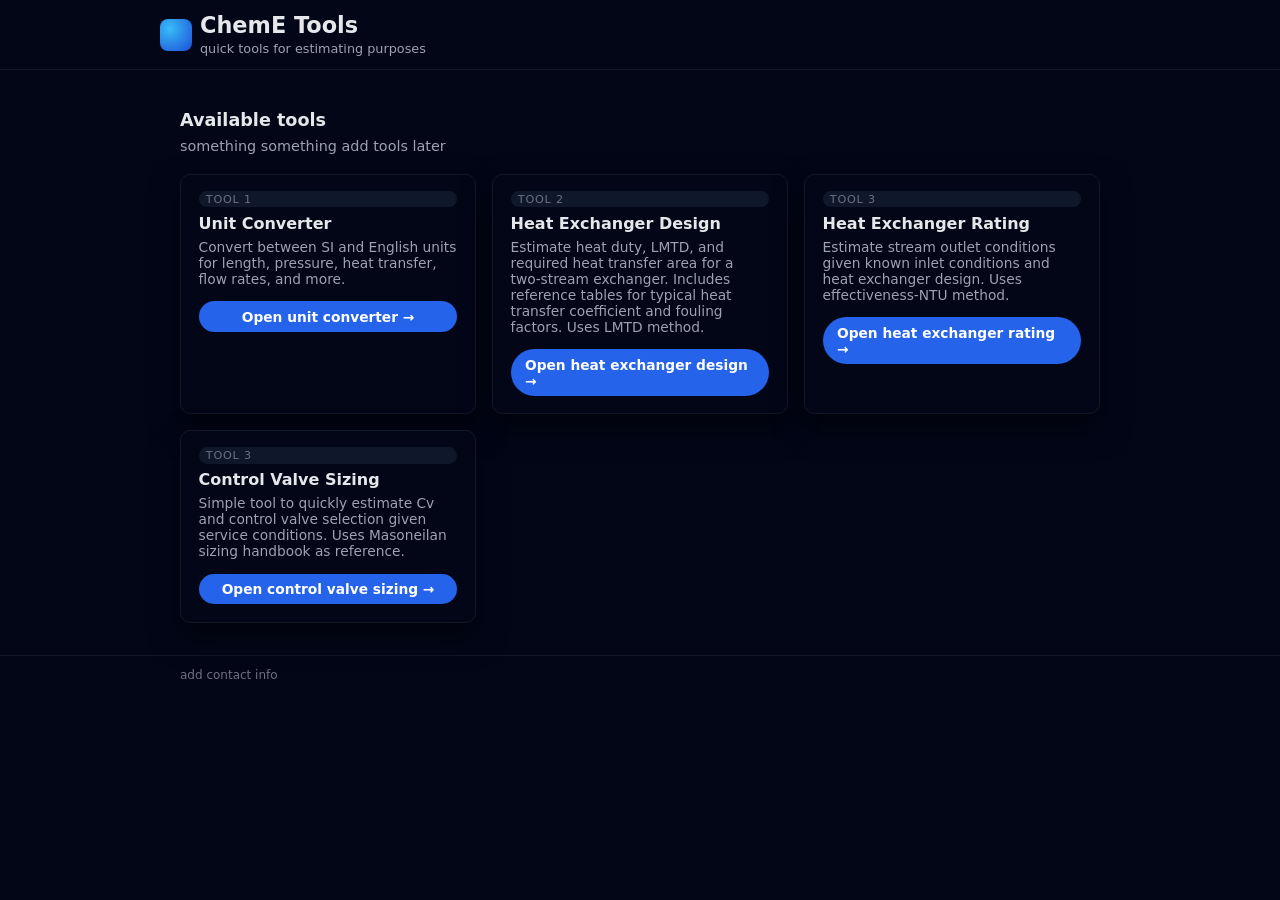
<file: index.html>
<!doctype html>
<html lang="en">
<head>
  <meta charset="utf-8" />
  <title>ChemEng Tools – Home</title>
  <meta name="viewport" content="width=device-width, initial-scale=1" />
  <style>
    * { box-sizing: border-box; }
    body {
      font-family: system-ui, -apple-system, BlinkMacSystemFont, "Segoe UI", sans-serif;
      background: #020617;
      color: #e5e7eb;
      margin: 0;
    }
    header {
      border-bottom: 1px solid #111827;
      background: #020617;
      position: sticky;
      top: 0;
      z-index: 10;
    }
    .container {
      max-width: 960px;
      margin: 0 auto;
      padding: 1rem 1.25rem 2rem;
    }
    .brand {
      display: flex;
      align-items: center;
      gap: 0.5rem;
      padding: 0.75rem 0;
    }
    .logo {
      width: 32px;
      height: 32px;
      border-radius: 8px;
      background: radial-gradient(circle at 30% 30%, #38bdf8, #1d4ed8);
    }
    h1 {
      font-size: 1.4rem;
      margin: 0;
    }
    main h2 {
      margin-top: 1.5rem;
      margin-bottom: 0.5rem;
      font-size: 1.1rem;
    }
    p.subtitle {
      margin: 0 0 1.25rem;
      color: #9ca3af;
      font-size: 0.9rem;
    }
    .grid {
      display: grid;
      grid-template-columns: repeat(auto-fit, minmax(240px, 1fr));
      gap: 1rem;
    }
    .card {
      background: #020617;
      border-radius: 10px;
      border: 1px solid #111827;
      padding: 1rem 1.1rem 1.1rem;
      display: flex;
      flex-direction: column;
      gap: 0.4rem;
      box-shadow: 0 14px 30px rgba(0,0,0,0.5);
    }
    .card h3 {
      margin: 0;
      font-size: 1rem;
    }
    .card p {
      margin: 0;
      color: #9ca3af;
      font-size: 0.86rem;
    }
    .badge {
      display: inline-block;
      font-size: 0.7rem;
      padding: 0.1rem 0.45rem;
      border-radius: 999px;
      background: #0f172a;
      color: #6b7280;
      text-transform: uppercase;
      letter-spacing: 0.07em;
    }
    .card a.button {
      margin-top: 0.5rem;
      display: inline-flex;
      justify-content: center;
      align-items: center;
      gap: 0.25rem;
      padding: 0.45rem 0.9rem;
      border-radius: 999px;
      background: #2563eb;
      color: white;
      text-decoration: none;
      font-size: 0.86rem;
      font-weight: 600;
    }
    .card a.button:hover {
      background: #1d4ed8;
    }
    footer {
      border-top: 1px solid #111827;
      color: #6b7280;
      font-size: 0.75rem;
    }
    footer .container {
      padding-top: 0.75rem;
      padding-bottom: 1rem;
    }
  </style>
</head>
<body>
  <header>
    <div class="container brand">
      <div class="logo"></div>
      <div>
        <h1>ChemE Tools</h1>
        <span style="font-size:0.8rem;color:#9ca3af;">
          quick tools for estimating purposes
        </span>
      </div>
    </div>
  </header>

  <main>
    <div class="container">
      <h2>Available tools</h2>
      <p class="subtitle">
        something something add tools later
      </p>

      <section class="grid">
        <!-- Tool 1: Unit converter -->
        <article class="card">
          <span class="badge">Tool 1</span>
          <h3>Unit Converter</h3>
          <p>
            Convert between SI and English units for length, pressure, heat transfer,
            flow rates, and more.
          </p>
          <a class="button" href="unit-converter.html">
            Open unit converter →
          </a>
        </article>

        <!-- Tool 2: Heat exchanger design -->
        <article class="card">
          <span class="badge">Tool 2</span>
          <h3>Heat Exchanger Design</h3>
          <p>
            Estimate heat duty, LMTD, and required heat transfer area for a two‑stream exchanger. Includes reference tables
            for typical heat transfer coefficient and fouling factors. Uses LMTD method.
          </p>
          <a class="button" href="heat-exchanger-design.html">
            Open heat exchanger design →
          </a>
        </article>

        <!-- Tool 3: Heat exchanger rating -->
        <article class="card">
          <span class="badge">Tool 3</span>
          <h3>Heat Exchanger Rating</h3>
          <p>
            Estimate stream outlet conditions given known inlet conditions and heat exchanger design. Uses effectiveness-NTU method.
          </p>
          <a class="button" href="heat-exchanger-rating.html">
            Open heat exchanger rating →
          </a>
        </article>

        <!-- Tool 4: Control valve sizing -->
        <article class="card">
          <span class="badge">Tool 3</span>
          <h3>Control Valve Sizing</h3>
          <p>
            Simple tool to quickly estimate Cv and control valve selection given service conditions. Uses Masoneilan sizing handbook as reference.
          </p>
          <a class="button" href="control-valve-sizing.html">
            Open control valve sizing →
          </a>
        </article>
        
        <!-- Placeholder for future tools -->
        
      </section>
    </div>
  </main>

  <footer>
    <div class="container">
      add contact info
    </div>
  </footer>
</body>
</html>
</file>
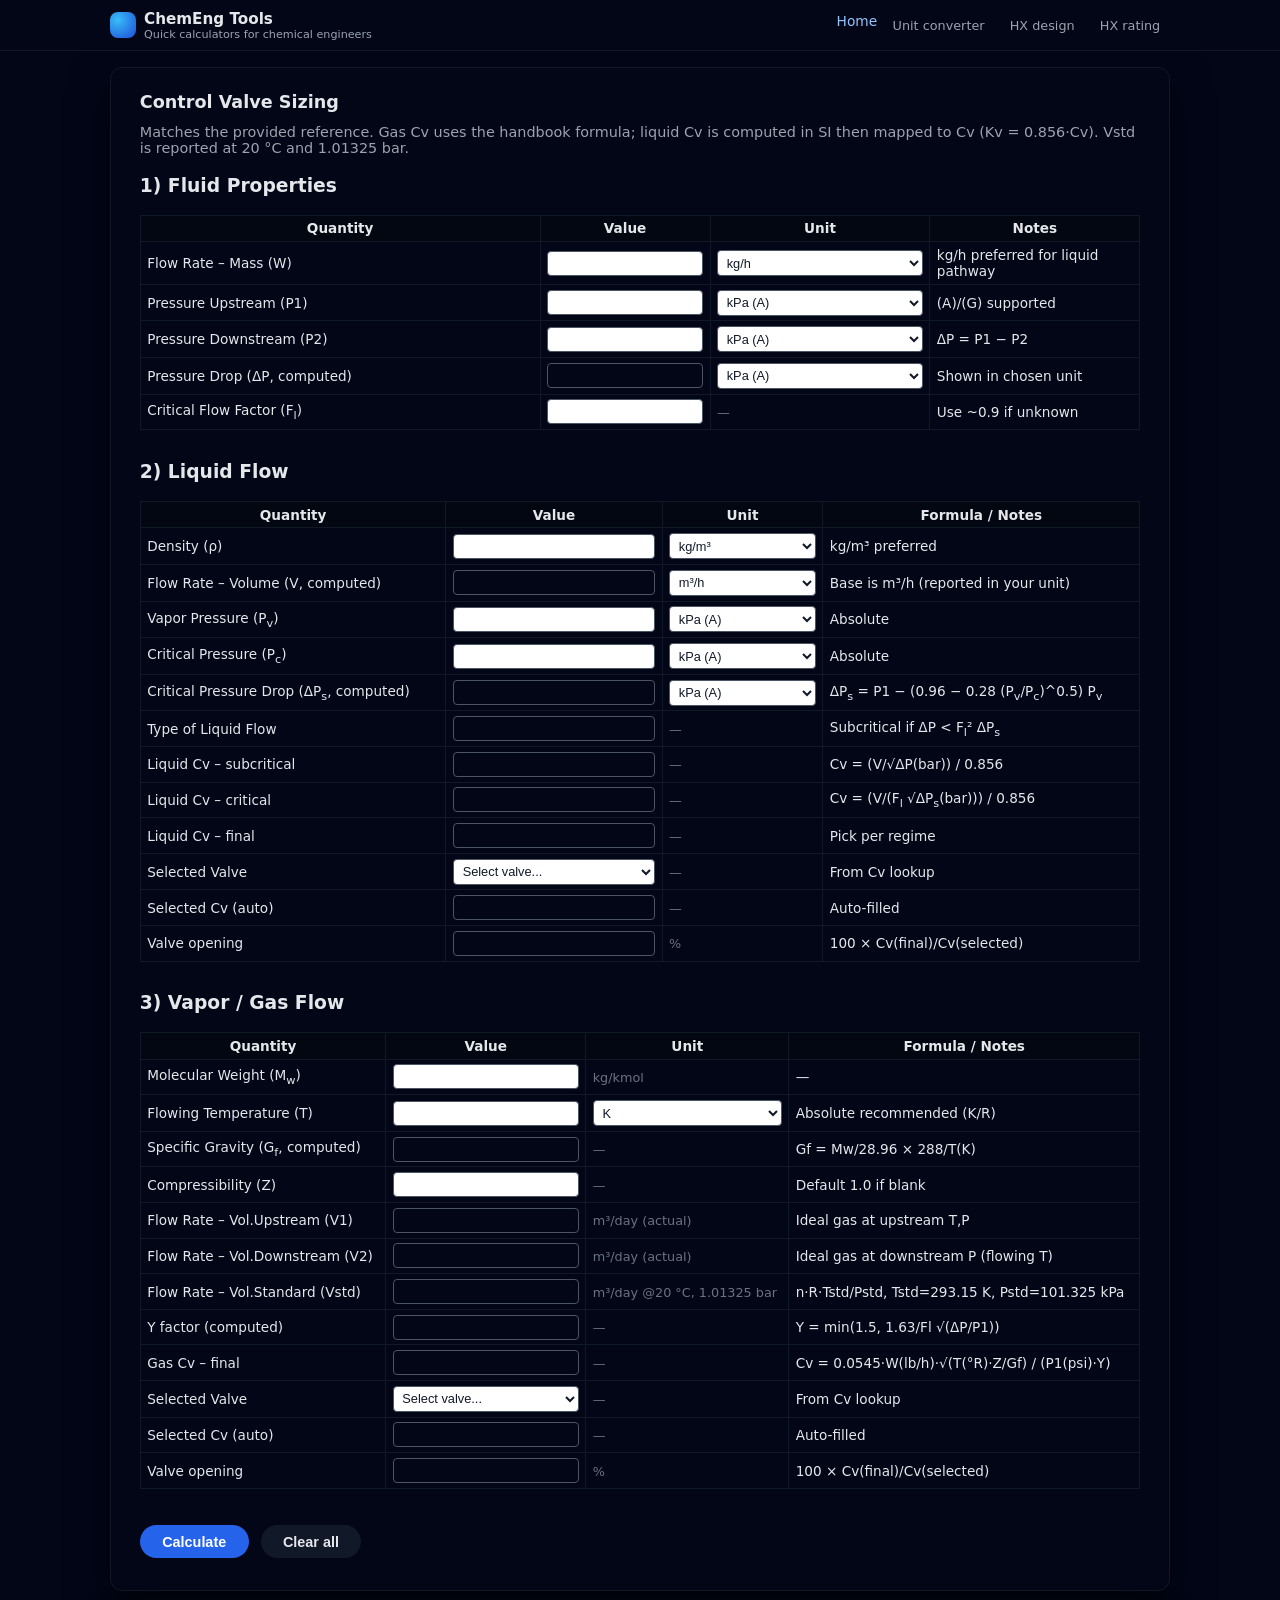
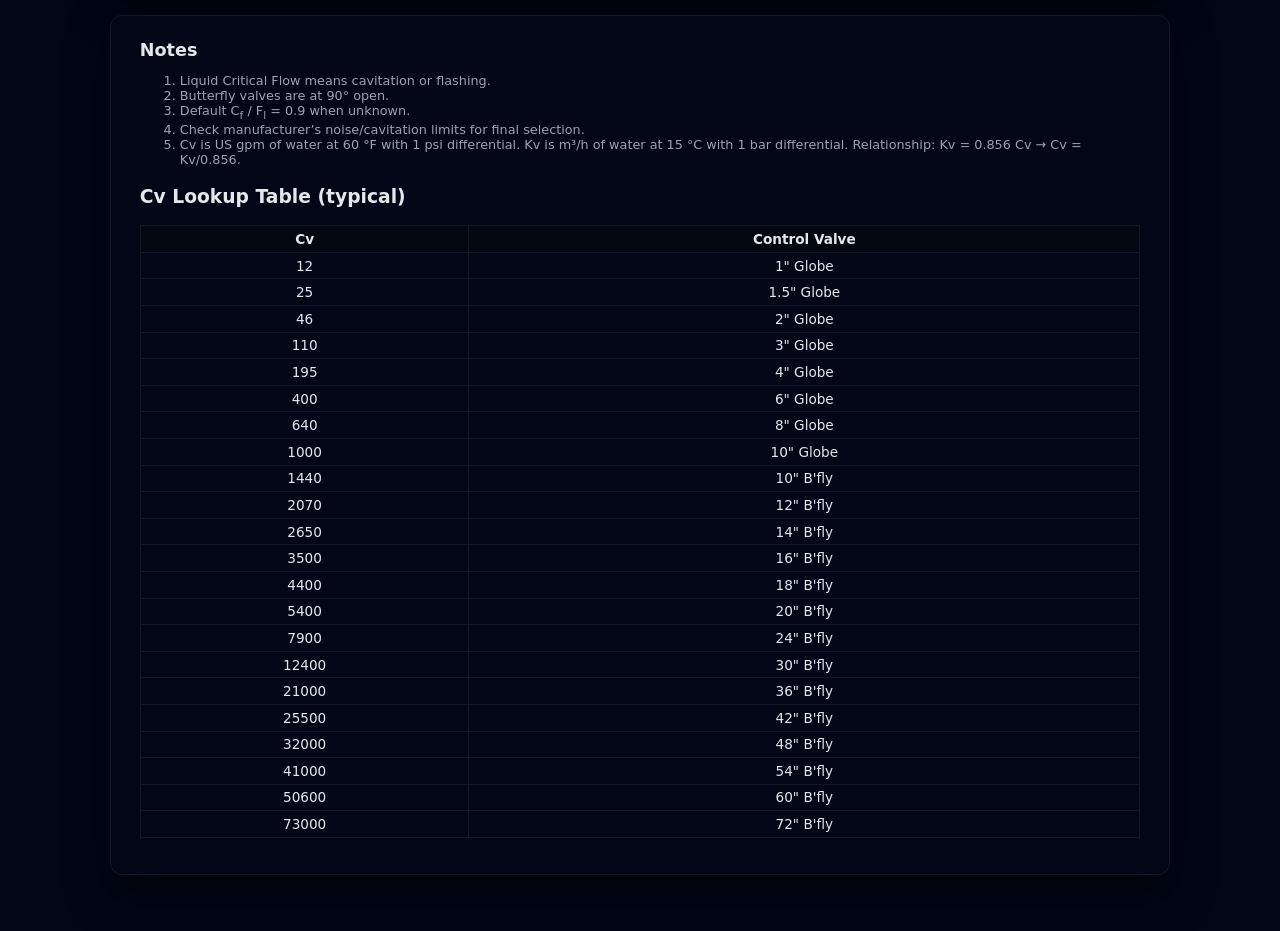
<file: control-valve-sizing.html>
<!doctype html>
<html lang="en">
<head>
  <meta charset="utf-8" />
  <title>ChemEng Tools – Control Valve Sizing</title>
  <meta name="viewport" content="width=device-width, initial-scale=1" />
  <link rel="stylesheet" href="website-style.css">
</head>
<body>
  <!-- Shared navigation -->
  <div id="tool-nav-container"></div>
  <script>
    (function () {
      const c = document.getElementById("tool-nav-container");
      if (!c) return;
      fetch("tool-nav.html").then(r => r.text()).then(h => c.innerHTML = h)
        .catch(err => console.error("Nav load failed:", err));
    })();
  </script>

  <main>
    <div class="container">
      <div class="app">
        <h2>Control Valve Sizing</h2>
        <p>
          Matches the provided reference. Gas Cv uses the handbook formula; liquid Cv is computed in SI then mapped to Cv (Kv = 0.856·Cv).
          Vstd is reported at 20&nbsp;°C and 1.01325&nbsp;bar.
        </p>

        <!-- 1) Fluid Properties -->
        <h3>1) Fluid Properties</h3>
        <div class="scroll-x">
          <table>
            <tr>
              <th style="width:40%;">Quantity</th>
              <th>Value</th>
              <th style="width:22%;">Unit</th>
              <th>Notes</th>
            </tr>
            <tr>
              <td>Flow Rate – Mass (W)</td>
              <td><input type="number" id="W" step="any"></td>
              <td><select id="u_W"></select></td>
              <td>kg/h preferred for liquid pathway</td>
            </tr>
            <tr>
              <td>Pressure Upstream (P1)</td>
              <td><input type="number" id="P1" step="any"></td>
              <td><select id="u_P1"></select></td>
              <td>(A)/(G) supported</td>
            </tr>
            <tr>
              <td>Pressure Downstream (P2)</td>
              <td><input type="number" id="P2" step="any"></td>
              <td><select id="u_P2"></select></td>
              <td>ΔP = P1 − P2</td>
            </tr>
            <tr>
              <td>Pressure Drop (ΔP, computed)</td>
              <td><input type="text" id="dP_display" class="result" readonly></td>
              <td><select id="u_dP_display"></select></td>
              <td>Shown in chosen unit</td>
            </tr>
            <tr>
              <td>Critical Flow Factor (F<sub>l</sub>)</td>
              <td><input type="number" id="Fl" step="any"></td>
              <td><span class="muted">—</span></td>
              <td>Use ~0.9 if unknown</td>
            </tr>
          </table>
        </div>

        <!-- 2) Liquid Flow -->
        <h3>2) Liquid Flow</h3>
        <div class="scroll-x">
          <table>
            <tr>
              <th>Quantity</th>
              <th>Value</th>
              <th>Unit</th>
              <th>Formula / Notes</th>
            </tr>
            <tr>
              <td>Density (ρ)</td>
              <td><input type="number" id="rho" step="any"></td>
              <td><select id="u_rho"></select></td>
              <td>kg/m³ preferred</td>
            </tr>
            <tr>
              <td>Flow Rate – Volume (V, computed)</td>
              <td><input type="text" id="V_liq" class="result" readonly></td>
              <td><select id="u_V_liq"></select></td>
              <td>Base is m³/h (reported in your unit)</td>
            </tr>
            <tr>
              <td>Vapor Pressure (P<sub>v</sub>)</td>
              <td><input type="number" id="Pv" step="any"></td>
              <td><select id="u_Pv"></select></td>
              <td>Absolute</td>
            </tr>
            <tr>
              <td>Critical Pressure (P<sub>c</sub>)</td>
              <td><input type="number" id="Pc" step="any"></td>
              <td><select id="u_Pc"></select></td>
              <td>Absolute</td>
            </tr>
            <tr>
              <td>Critical Pressure Drop (ΔP<sub>s</sub>, computed)</td>
              <td><input type="text" id="dPs_liq" class="result" readonly></td>
              <td><select id="u_dPs_liq"></select></td>
              <td>ΔP<sub>s</sub> = P1 − (0.96 − 0.28 (P<sub>v</sub>/P<sub>c</sub>)^0.5) P<sub>v</sub></td>
            </tr>
            <tr>
              <td>Type of Liquid Flow</td>
              <td><input type="text" id="liqType" class="result" readonly></td>
              <td><span class="muted">—</span></td>
              <td>Subcritical if ΔP &lt; F<sub>l</sub>² ΔP<sub>s</sub></td>
            </tr>
            <tr>
              <td>Liquid Cv – subcritical</td>
              <td><input type="text" id="Cv_liq_sub" class="result" readonly></td>
              <td><span class="muted">—</span></td>
              <td>Cv = (V/√ΔP(bar)) / 0.856</td>
            </tr>
            <tr>
              <td>Liquid Cv – critical</td>
              <td><input type="text" id="Cv_liq_crit" class="result" readonly></td>
              <td><span class="muted">—</span></td>
              <td>Cv = (V/(F<sub>l</sub> √ΔP<sub>s</sub>(bar))) / 0.856</td>
            </tr>
            <tr>
              <td>Liquid Cv – final</td>
              <td><input type="text" id="Cv_liq_final" class="result" readonly></td>
              <td><span class="muted">—</span></td>
              <td>Pick per regime</td>
            </tr>
            <tr>
              <td>Selected Valve</td>
              <td><select id="Valve_liq_select"></select></td>
              <td><span class="muted">—</span></td>
              <td>From Cv lookup</td>
            </tr>
            <tr>
              <td>Selected Cv (auto)</td>
              <td><input type="text" id="Cv_selected_liq" class="result" readonly></td>
              <td><span class="muted">—</span></td>
              <td>Auto-filled</td>
            </tr>
            <tr>
              <td>Valve opening</td>
              <td><input type="text" id="opening_liq" class="result" readonly></td>
              <td><span class="muted">%</span></td>
              <td>100 × Cv(final)/Cv(selected)</td>
            </tr>
          </table>
        </div>

        <!-- 3) Vapor / Gas Flow -->
        <h3>3) Vapor / Gas Flow</h3>
        <div class="scroll-x">
          <table>
            <tr>
              <th>Quantity</th>
              <th>Value</th>
              <th>Unit</th>
              <th>Formula / Notes</th>
            </tr>
            <tr>
              <td>Molecular Weight (M<sub>w</sub>)</td>
              <td><input type="number" id="Mw" step="any"></td>
              <td><span class="muted">kg/kmol</span></td>
              <td>—</td>
            </tr>
            <tr>
              <td>Flowing Temperature (T)</td>
              <td><input type="number" id="T" step="any"></td>
              <td><select id="u_T"></select></td>
              <td>Absolute recommended (K/R)</td>
            </tr>
            <tr>
              <td>Specific Gravity (G<sub>f</sub>, computed)</td>
              <td><input type="text" id="Gf" class="result" readonly></td>
              <td><span class="muted">—</span></td>
              <td>Gf = Mw/28.96 × 288/T(K)</td>
            </tr>
            <tr>
              <td>Compressibility (Z)</td>
              <td><input type="number" id="Z" step="any"></td>
              <td><span class="muted">—</span></td>
              <td>Default 1.0 if blank</td>
            </tr>
            <tr>
              <td>Flow Rate – Vol.Upstream (V1)</td>
              <td><input type="text" id="V1" class="result" readonly></td>
              <td><span class="muted">m³/day (actual)</span></td>
              <td>Ideal gas at upstream T,P</td>
            </tr>
            <tr>
              <td>Flow Rate – Vol.Downstream (V2)</td>
              <td><input type="text" id="V2" class="result" readonly></td>
              <td><span class="muted">m³/day (actual)</span></td>
              <td>Ideal gas at downstream P (flowing T)</td>
            </tr>
            <tr>
              <td>Flow Rate – Vol.Standard (Vstd)</td>
              <td><input type="text" id="Vstd" class="result" readonly></td>
              <td><span class="muted">m³/day @20&nbsp;°C, 1.01325&nbsp;bar</span></td>
              <td>n·R·Tstd/Pstd, Tstd=293.15 K, Pstd=101.325 kPa</td>
            </tr>
            <tr>
              <td>Y factor (computed)</td>
              <td><input type="text" id="Y" class="result" readonly></td>
              <td><span class="muted">—</span></td>
              <td>Y = min(1.5, 1.63/Fl √(ΔP/P1))</td>
            </tr>
            <tr>
              <td>Gas Cv – final</td>
              <td><input type="text" id="Cv_gas" class="result" readonly></td>
              <td><span class="muted">—</span></td>
              <td>Cv = 0.0545·W(lb/h)·√(T(°R)·Z/Gf) / (P1(psi)·Y)</td>
            </tr>
            <tr>
              <td>Selected Valve</td>
              <td><select id="Valve_gas_select"></select></td>
              <td><span class="muted">—</span></td>
              <td>From Cv lookup</td>
            </tr>
            <tr>
              <td>Selected Cv (auto)</td>
              <td><input type="text" id="Cv_selected_gas" class="result" readonly></td>
              <td><span class="muted">—</span></td>
              <td>Auto-filled</td>
            </tr>
            <tr>
              <td>Valve opening</td>
              <td><input type="text" id="opening_gas" class="result" readonly></td>
              <td><span class="muted">%</span></td>
              <td>100 × Cv(final)/Cv(selected)</td>
            </tr>
          </table>
        </div>

        <div class="buttons-row">
          <button id="calcBtn">Calculate</button>
          <button id="clearBtn" class="btn-secondary" type="button">Clear all</button>
        </div>
        <div id="error" class="error"></div>
      </div>

      <!-- Notes and Cv lookup -->
      <div class="app">
        <h2>Notes</h2>
        <ol class="note">
          <li>Liquid Critical Flow means cavitation or flashing.</li>
          <li>Butterfly valves are at 90° open.</li>
          <li>Default C<sub>f</sub> / F<sub>l</sub> = 0.9 when unknown.</li>
          <li>Check manufacturer’s noise/cavitation limits for final selection.</li>
          <li>
            Cv is US gpm of water at 60&nbsp;°F with 1&nbsp;psi differential. Kv is m³/h of water at 15&nbsp;°C with 1&nbsp;bar differential.
            Relationship: Kv = 0.856&nbsp;Cv → Cv = Kv/0.856.
          </li>
        </ol>

        <h3>Cv Lookup Table (typical)</h3>
        <div class="scroll-x">
          <table id="cv-table">
            <tr><th class="center">Cv</th><th class="center">Control Valve</th></tr>
            <tr><td class="center">12</td><td class="center">1" Globe</td></tr>
            <tr><td class="center">25</td><td class="center">1.5" Globe</td></tr>
            <tr><td class="center">46</td><td class="center">2" Globe</td></tr>
            <tr><td class="center">110</td><td class="center">3" Globe</td></tr>
            <tr><td class="center">195</td><td class="center">4" Globe</td></tr>
            <tr><td class="center">400</td><td class="center">6" Globe</td></tr>
            <tr><td class="center">640</td><td class="center">8" Globe</td></tr>
            <tr><td class="center">1000</td><td class="center">10" Globe</td></tr>
            <tr><td class="center">1440</td><td class="center">10" B'fly</td></tr>
            <tr><td class="center">2070</td><td class="center">12" B'fly</td></tr>
            <tr><td class="center">2650</td><td class="center">14" B'fly</td></tr>
            <tr><td class="center">3500</td><td class="center">16" B'fly</td></tr>
            <tr><td class="center">4400</td><td class="center">18" B'fly</td></tr>
            <tr><td class="center">5400</td><td class="center">20" B'fly</td></tr>
            <tr><td class="center">7900</td><td class="center">24" B'fly</td></tr>
            <tr><td class="center">12400</td><td class="center">30" B'fly</td></tr>
            <tr><td class="center">21000</td><td class="center">36" B'fly</td></tr>
            <tr><td class="center">25500</td><td class="center">42" B'fly</td></tr>
            <tr><td class="center">32000</td><td class="center">48" B'fly</td></tr>
            <tr><td class="center">41000</td><td class="center">54" B'fly</td></tr>
            <tr><td class="center">50600</td><td class="center">60" B'fly</td></tr>
            <tr><td class="center">73000</td><td class="center">72" B'fly</td></tr>
          </table>
        </div>
      </div>
    </div>
  </main>

  <script src="chemeng-units.js"></script>
  <script>
    const $ = id => document.getElementById(id);

    // Unit dropdowns
    function addOptions(selectId, category, defVal) {
      const sel = $(selectId);
      sel.innerHTML = "";
      getUnitsForCategory(category).forEach(u => {
        const o = document.createElement("option");
        o.value = u.key; o.textContent = u.label;
        sel.appendChild(o);
      });
      if (defVal) sel.value = defVal;
    }
    function initUnits() {
      ["u_P1","u_P2","u_Pv","u_Pc","u_dP_display","u_dPs_liq"].forEach(id => addOptions(id,"Pressure","kPa (A)"));
      addOptions("u_W","Mass Flow","kg/h");
      addOptions("u_rho","Density","kg/m3");
      addOptions("u_V_liq","Volume Flow","m3/h");
      addOptions("u_T","Temperature","K");
    }

    // Cv lookup → dropdowns
    function readCvTable() {
      const rows = Array.from(document.querySelectorAll("#cv-table tr")).slice(1);
      const list = [];
      rows.forEach(tr => {
        const tds = tr.querySelectorAll("td");
        if (tds.length >= 2) {
          const cv = parseFloat(tds[0].textContent.replace(/,/g,""));
          const label = tds[1].textContent.trim();
          if (Number.isFinite(cv)) list.push({cv,label});
        }
      });
      return list;
    }
    function initValveDropdowns() {
      const items = readCvTable();
      [["Valve_liq_select","Cv_selected_liq","opening_liq","Cv_liq_final"],
       ["Valve_gas_select","Cv_selected_gas","opening_gas","Cv_gas"]]
      .forEach(([selId,outId,openId,reqId])=>{
        const sel = $(selId);
        sel.innerHTML = "";
        const o0 = document.createElement("option");
        o0.value = ""; o0.textContent = "Select valve...";
        sel.appendChild(o0);
        items.forEach(it=>{
          const o = document.createElement("option");
          o.value = String(it.cv);
          o.textContent = `${it.label} — Cv ${it.cv.toLocaleString()}`;
          sel.appendChild(o);
        });
        sel.addEventListener("change", ()=>{
          const v = parseFloat(sel.value);
          $(outId).value = Number.isFinite(v) ? String(v) : "";
          updateOpening(reqId,outId,openId);
        });
      });
    }

    function clearAll() {
      ["W","P1","P2","Fl","rho","Pv","Pc","V_liq","dP_display","dPs_liq","liqType",
       "Cv_liq_sub","Cv_liq_crit","Cv_liq_final","Cv_selected_liq","opening_liq",
       "Mw","T","Gf","Z","V1","V2","Vstd","Y","Cv_gas","Cv_selected_gas","opening_gas"]
       .forEach(id => { const el = $(id); if (el) el.value = ""; });
      $("Valve_liq_select").value = "";
      $("Valve_gas_select").value = "";
      $("error").textContent = "";
    }
    function updateOpening(reqId, selId, outId) {
      const req = parseFloat($(reqId).value);
      const sel = parseFloat($(selId).value);
      $(outId).value = (Number.isFinite(req) && Number.isFinite(sel) && sel>0)
        ? (100*req/sel).toFixed(1) : "";
    }

    function calc() {
      const W_in = parseFloat($("W").value);
      const uW   = $("u_W").value;
      const P1_in= parseFloat($("P1").value);
      const P2_in= parseFloat($("P2").value);
      const uP1  = $("u_P1").value;
      const uP2  = $("u_P2").value;
      const Fl   = parseFloat($("Fl").value);
      $("error").textContent = "";

      if (!Number.isFinite(P1_in) || !Number.isFinite(P2_in)) {
        $("error").textContent = "Enter P1 and P2."; return;
      }
      if (!Number.isFinite(Fl) || Fl<=0) {
        $("error").textContent = "Enter a positive F_l."; return;
      }

      // Base pressures: absolute kPa
      const P1k = convertUnits("Pressure", P1_in, uP1, "kPa (A)");
      const P2k = convertUnits("Pressure", P2_in, uP2, "kPa (A)");
      const dPk = P1k - P2k;
      $("dP_display").value = Number.isFinite(dPk)
        ? convertUnits("Pressure", dPk, "kPa (A)", $("u_dP_display").value).toFixed(3) : "";

      // ---- Liquids
      const rho_in = parseFloat($("rho").value);
      const uRho   = $("u_rho").value;
      const Pv_in  = parseFloat($("Pv").value);
      const Pc_in  = parseFloat($("Pc").value);
      const uPv    = $("u_Pv").value;
      const uPc    = $("u_Pc").value;

      if (Number.isFinite(W_in) && Number.isFinite(rho_in) && rho_in>0 && dPk>0) {
        const rho = convertUnits("Density", rho_in, uRho, "kg/m3");
        const Wkh = convertUnits("Mass Flow", W_in, uW, "kg/h");
        const V_m3h = Wkh / rho;
        $("V_liq").value = Number.isFinite(V_m3h)
          ? convertUnits("Volume Flow", V_m3h, "m3/h", $("u_V_liq").value).toFixed(3) : "";

        let dPs_kPa = NaN;
        if (Number.isFinite(Pv_in) && Number.isFinite(Pc_in)) {
          const Pv = convertUnits("Pressure", Pv_in, uPv, "kPa (A)");
          const Pc = convertUnits("Pressure", Pc_in, uPc, "kPa (A)");
          if (Pc>0) dPs_kPa = P1k - (0.96 - 0.28*Math.sqrt(Pv/Pc))*Pv;
        }
        $("dPs_liq").value = Number.isFinite(dPs_kPa)
          ? convertUnits("Pressure", dPs_kPa, "kPa (A)", $("u_dPs_liq").value).toFixed(3) : "";

        const isSub = !(Number.isFinite(dPs_kPa) && dPs_kPa>0 && dPk >= Fl*Fl*dPs_kPa);
        $("liqType").value = isSub ? "Subcritical" : "Critical (choked)";

        // Cv via Kv (hidden): Kv = V/√ΔP(bar) or V/(Fl√ΔPs(bar)); Cv=Kv/0.856
        const dPbar  = dPk/100;
        const dPsbar = Number.isFinite(dPs_kPa) ? dPs_kPa/100 : NaN;
        let Cv_liq = NaN;
        if (isSub && V_m3h>0 && dPbar>0) {
          Cv_liq = (V_m3h/Math.sqrt(dPbar))/0.856;
          $("Cv_liq_sub").value = Cv_liq.toFixed(3);
          $("Cv_liq_crit").value = "";
        } else if (!isSub && V_m3h>0 && Number.isFinite(dPsbar) && dPsbar>0) {
          Cv_liq = (V_m3h/(Fl*Math.sqrt(dPsbar)))/0.856;
          $("Cv_liq_sub").value = "";
          $("Cv_liq_crit").value = Cv_liq.toFixed(3);
        } else {
          $("Cv_liq_sub").value = ""; $("Cv_liq_crit").value = "";
        }
        $("Cv_liq_final").value = Number.isFinite(Cv_liq) ? Cv_liq.toFixed(3) : "";
        updateOpening("Cv_liq_final","Cv_selected_liq","opening_liq");
      } else {
        ["V_liq","dPs_liq","liqType","Cv_liq_sub","Cv_liq_crit","Cv_liq_final","opening_liq"]
          .forEach(id=>$(id).value="");
      }

       // ---- Gas: handbook Cv (imperial) + correct V1/V2/Vstd
      const Mw   = parseFloat($("Mw").value);
      const T_in = parseFloat($("T").value);
      const uT   = $("u_T").value;
      const Z_in = parseFloat($("Z").value);
      const Z    = Number.isFinite(Z_in) && Z_in > 0 ? Z_in : 1.0;
      
      if (Number.isFinite(Mw) && Mw > 0 && Number.isFinite(T_in) && Number.isFinite(W_in) && dPk > 0 && P1k > 0) {
        // Temperature to K then to Rankine
        const T_K = convertUnits("Temperature", T_in, uT, "K");
        const T_R = convertUnits("Temperature", T_K, "K", "R"); // MUST be °R for the handbook formula
      
        // Specific gravity Gf (dimensionless), as shown in the sheet
        const Gf = (Mw / 28.96) * (288 / T_K);
        $("Gf").value = Number.isFinite(Gf) ? Gf.toFixed(4) : "";
      
        // Y factor (dimensionless); ΔP/P1 using absolute kPa is fine
        const Y = Math.min(1.5, (1.63 / Fl) * Math.sqrt(dPk / P1k));
        $("Y").value = Number.isFinite(Y) ? Y.toFixed(3) : "";
      
        // Convert mass flow to lb/h EXACTLY
        const W_lbh = convertUnits("Mass Flow", W_in, uW, "lb/h");
      
        // Convert upstream pressure to psi ABSOLUTE EXACTLY
        const P1_psiA = convertUnits("Pressure", P1k, "kPa (A)", "psi (A)");
      
        // Now apply the handbook gas Cv formula strictly in imperial
        // Cv = 0.0545 * W(lb/h) * sqrt( T(°R) * Z / Gf ) / ( P1(psiA) * Y )
        let Cv_gas = NaN;
        if (Number.isFinite(W_lbh) && Number.isFinite(T_R) && Number.isFinite(Gf) && Number.isFinite(P1_psiA) && Y > 0) {
          Cv_gas = 0.0545 * W_lbh * Math.sqrt((T_R * Z) / Gf) / (P1_psiA * Y);
        }
        $("Cv_gas").value = Number.isFinite(Cv_gas) ? Cv_gas.toFixed(2) : "";
        updateOpening("Cv_gas", "Cv_selected_gas", "opening_gas");
      
        // V1/V2 actual and Vstd standard (display only; SI is fine here)
        const Wkh = convertUnits("Mass Flow", W_in, uW, "kg/h");
        const n_kmol_h = Wkh / Mw; // kmol/h
        const R = 8.314462618;     // kPa·m³/(kmol·K)
        const V1_m3h = n_kmol_h * (R * T_K / P1k) * Z;                // upstream actual
        const V2_m3h = n_kmol_h * (R * T_K / Math.max(P2k, 1e-9)) * Z; // downstream actual
        const Tstd = 293.15, Pstd = 101.325;
        const Vstd_m3h = n_kmol_h * (R * Tstd / Pstd);                 // standard basis 20°C, 1.01325 bar
      
        const toDay = m3h => Number.isFinite(m3h) ? m3h * 24 : NaN;
        $("V1").value   = Number.isFinite(V1_m3h)   ? toDay(V1_m3h).toFixed(2)   : "";
        $("V2").value   = Number.isFinite(V2_m3h)   ? toDay(V2_m3h).toFixed(2)   : "";
        $("Vstd").value = Number.isFinite(Vstd_m3h) ? toDay(Vstd_m3h).toFixed(2) : "";
      } else {
        ["Gf","Y","V1","V2","Vstd","Cv_gas","opening_gas"].forEach(id => { $(id).value = ""; });
      }
    }

    function updateOpening(reqId, selId, outId) {
      const req = parseFloat($(reqId).value);
      const sel = parseFloat($(selId).value);
      $(outId).value = (Number.isFinite(req) && Number.isFinite(sel) && sel>0)
        ? (100*req/sel).toFixed(1) : "";
    }

    // Init
    (function init(){
      initUnits();
      initValveDropdowns();
      document.getElementById("calcBtn").addEventListener("click", calc);
      document.getElementById("clearBtn").addEventListener("click", clearAll);
    })();
  </script>
</body>
</html>
</file>
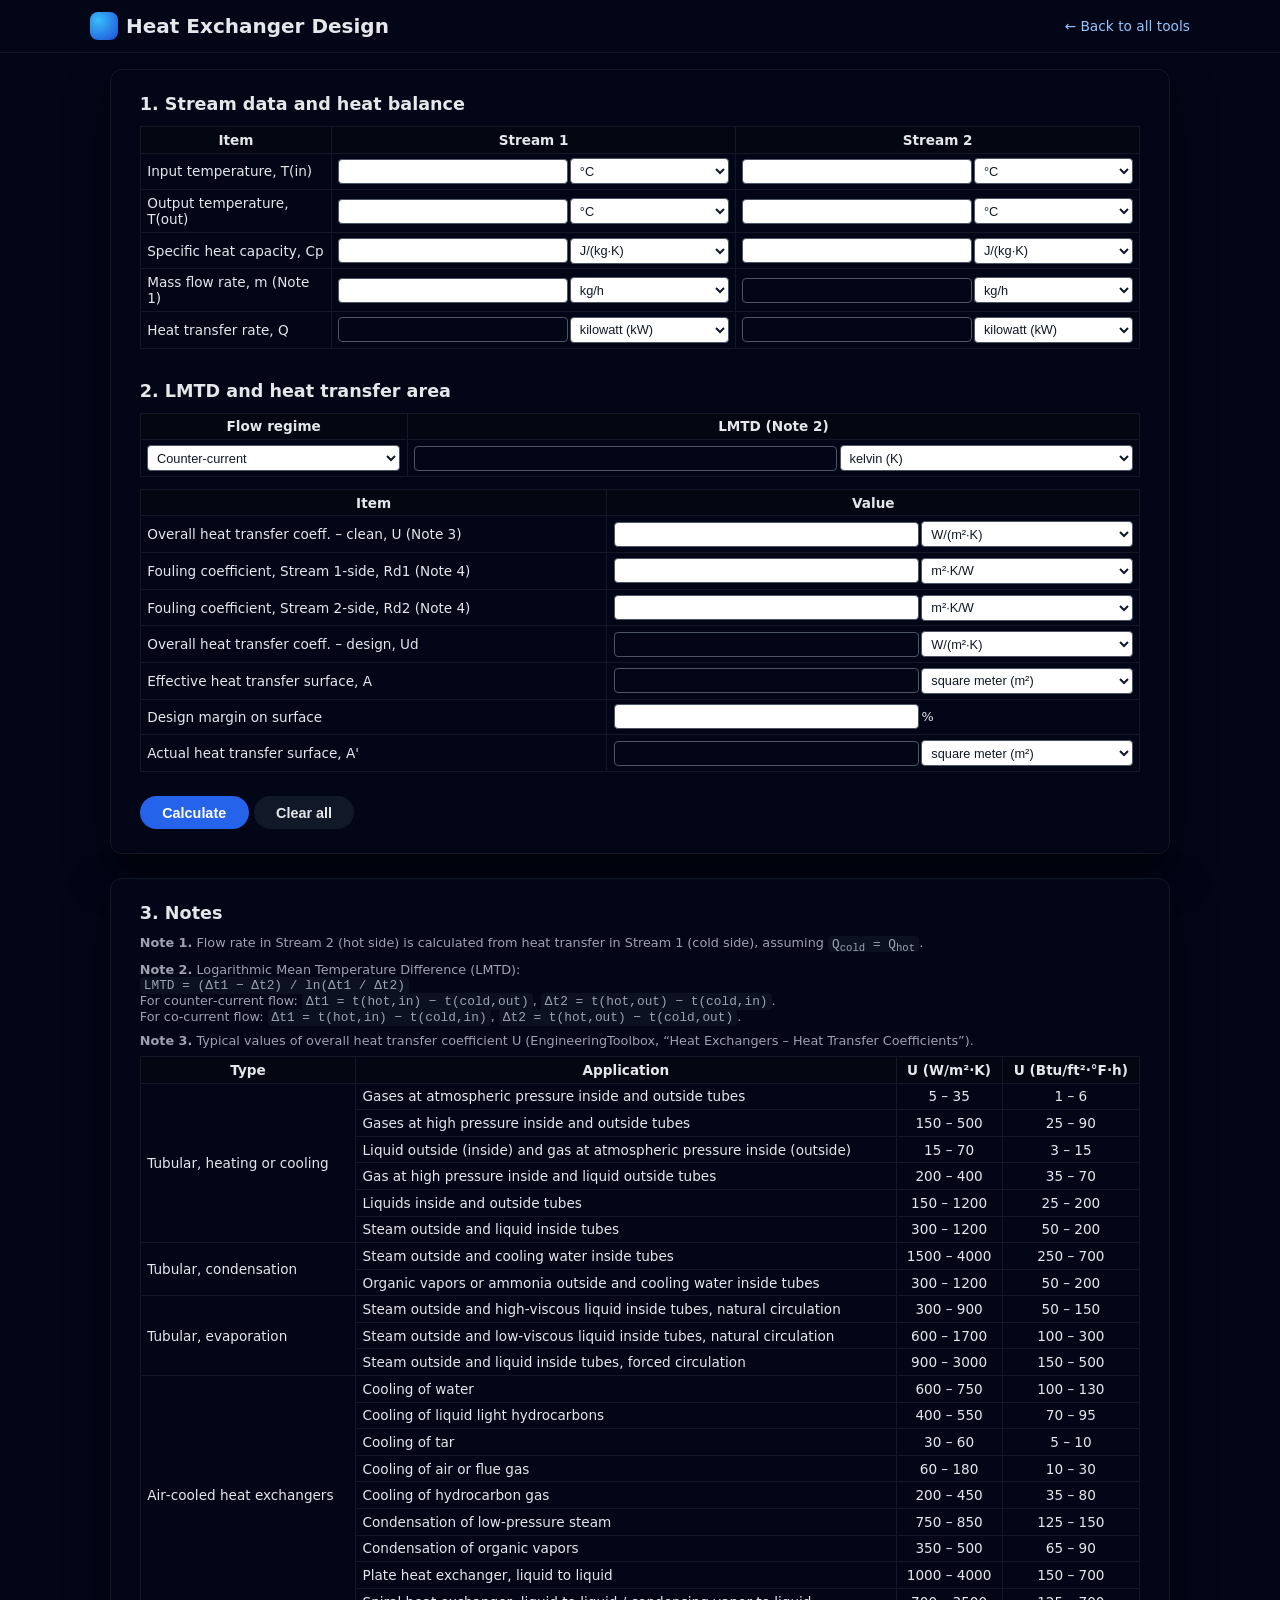
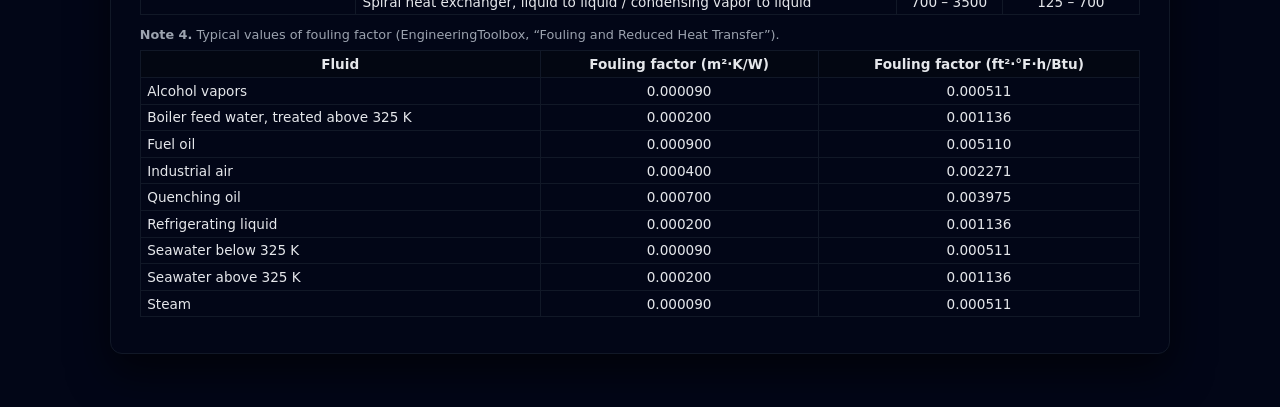
<file: heat-exchanger-design.html>
<!doctype html>
<html lang="en">
<head>
  <meta charset="utf-8" />
  <title>ChemEng Tools – Heat Exchanger Design</title>
  <meta name="viewport" content="width=device-width, initial-scale=1" />
  <link rel="stylesheet" href="website-style.css">
</head>
<body>
  <header>
    <div class="container brand">
      <div class="brand-left">
        <div class="logo"></div>
        <div>
          <h1>Heat Exchanger Design</h1>
        </div>
      </div>
      <a class="nav-link" href="index.html">← Back to all tools</a>
    </div>
  </header>

  <main>
    <div class="container">

      <!-- MAIN CALCULATOR -->
      <div class="app">
        <h2>1. Stream data and heat balance</h2>

        <div class="scroll-x">
          <table>
            <tr>
              <th>Item</th>
              <th class="center">Stream 1</th>
              <th class="center">Stream 2</th>
            </tr>

            <tr>
              <td>Input temperature, T(in)</td>
              <td>
                <div class="cell-flex">
                  <input type="number" id="tColdIn" step="any">
                  <select id="u_tColdIn"></select>
                </div>
              </td>
              <td>
                <div class="cell-flex">
                  <input type="number" id="tHotIn" step="any">
                  <select id="u_tHotIn"></select>
                </div>
              </td>
            </tr>

            <tr>
              <td>Output temperature, T(out)</td>
              <td>
                <div class="cell-flex">
                  <input type="number" id="tColdOut" step="any">
                  <select id="u_tColdOut"></select>
                </div>
              </td>
              <td>
                <div class="cell-flex">
                  <input type="number" id="tHotOut" step="any">
                  <select id="u_tHotOut"></select>
                </div>
              </td>
            </tr>

            <tr>
              <td>Specific heat capacity, Cp</td>
              <td>
                <div class="cell-flex">
                  <input type="number" id="cpCold" step="any">
                  <select id="u_cpCold"></select>
                </div>
              </td>
              <td>
                <div class="cell-flex">
                  <input type="number" id="cpHot" step="any">
                  <select id="u_cpHot"></select>
                </div>
              </td>
            </tr>

            <tr>
              <td>Mass flow rate, m (Note 1)</td>
              <td>
                <div class="cell-flex">
                  <input type="number" id="mCold" step="any">
                  <select id="u_mCold"></select>
                </div>
              </td>
              <td>
                <div class="cell-flex">
                  <input type="text" id="mHotDisplay" readonly>
                  <select id="u_mHot"></select>
                </div>
              </td>
            </tr>

            <tr>
              <td>Heat transfer rate, Q</td>
              <td>
                <div class="cell-flex">
                  <input type="text" id="qColdDisplay" readonly>
                  <select id="u_qCold"></select>
                </div>
              </td>
              <td>
                <div class="cell-flex">
                  <input type="text" id="qHotDisplay" readonly>
                  <select id="u_qHot"></select>
                </div>
              </td>
            </tr>
          </table>
        </div>

        <h2 style="margin-top:1.25rem;">2. LMTD and heat transfer area</h2>

        <div class="scroll-x">
          <table>
            <tr>
              <th>Flow regime</th>
              <th>LMTD (Note 2)</th>
            </tr>
            <tr>
              <td>
                <select id="flowRegime">
                  <option value="counter">Counter‑current</option>
                  <option value="co">Co‑current</option>
                </select>
              </td>
              <td>
                <div class="cell-flex">
                  <input type="text" id="lmtdDisplay" readonly>
                  <select id="u_lmtd"></select>
                </div>
              </td>
            </tr>
          </table>

          <table>
            <tr>
              <th>Item</th>
              <th>Value</th>
            </tr>
            <tr>
              <td>Overall heat transfer coeff. – clean, U (Note 3)</td>
              <td>
                <div class="cell-flex">
                  <input type="number" id="uClean" step="any">
                  <select id="u_uClean"></select>
                </div>
              </td>
            </tr>
            <tr>
              <td>Fouling coefficient, Stream 1-side, Rd1 (Note 4)</td>
              <td>
                <div class="cell-flex">
                  <input type="number" id="rd1" step="any">
                  <select id="u_rd1"></select>
                </div>
              </td>
            </tr>
            <tr>
              <td>Fouling coefficient, Stream 2-side, Rd2 (Note 4)</td>
              <td>
                <div class="cell-flex">
                  <input type="number" id="rd2" step="any">
                  <select id="u_rd2"></select>
                </div>
              </td>
            </tr>
            <tr>
              <td>Overall heat transfer coeff. – design, Ud</td>
              <td>
                <div class="cell-flex">
                  <input type="text" id="udDisplay" readonly>
                  <select id="u_ud"></select>
                </div>
              </td>
            </tr>
            <tr>
              <td>Effective heat transfer surface, A</td>
              <td>
                <div class="cell-flex">
                  <input type="text" id="areaEffectiveDisplay" readonly>
                  <select id="u_areaEff"></select>
                </div>
              </td>
            </tr>
            <tr>
              <td>Design margin on surface</td>
              <td>
                <div class="cell-flex">
                  <input type="number" id="margin" step="any">
                  <span style="font-size:0.8rem;">%</span>
                </div>
              </td>
            </tr>
            <tr>
              <td>Actual heat transfer surface, A'</td>
              <td>
                <div class="cell-flex">
                  <input type="text" id="areaActualDisplay" readonly>
                  <select id="u_areaAct"></select>
                </div>
              </td>
            </tr>
          </table>
        </div>

        <button id="calcBtn">Calculate</button>
        <button id="clearBtn" class="btn-secondary" type="button">Clear all</button>
      </div>

      <!-- NOTES & REFERENCE TABLES -->
      <div class="app">
        <h2>3. Notes</h2>

        <p class="note">
          <strong>Note 1.</strong> Flow rate in Stream 2 (hot side) is calculated from
          heat transfer in Stream 1 (cold side), assuming
          <code>Q<sub>cold</sub> = Q<sub>hot</sub></code>.
        </p>

        <p class="note">
          <strong>Note 2.</strong> Logarithmic Mean Temperature Difference (LMTD):
          <br>
          <code>LMTD = (Δt1 − Δt2) / ln(Δt1 / Δt2)</code>
          <br>
          For counter‑current flow:
          <code>Δt1 = t(hot,in) − t(cold,out)</code>,
          <code>Δt2 = t(hot,out) − t(cold,in)</code>.
          <br>
          For co‑current flow:
          <code>Δt1 = t(hot,in) − t(cold,in)</code>,
          <code>Δt2 = t(hot,out) − t(cold,out)</code>.
        </p>

        <p class="note">
          <strong>Note 3.</strong> Typical values of overall heat transfer coefficient
          U (EngineeringToolbox, “Heat Exchangers – Heat Transfer Coefficients”).
        </p>

        <div class="scroll-x">
          <table>
            <tr>
              <th>Type</th>
              <th>Application</th>
              <th class="center">U (W/m²·K)</th>
              <th class="center">U (Btu/ft²·°F·h)</th>
            </tr>
            <tr>
              <td rowspan="6">Tubular, heating or cooling</td>
              <td>Gases at atmospheric pressure inside and outside tubes</td>
              <td class="center">5 – 35</td>
              <td class="center">1 – 6</td>
            </tr>
            <tr>
              <td>Gases at high pressure inside and outside tubes</td>
              <td class="center">150 – 500</td>
              <td class="center">25 – 90</td>
            </tr>
            <tr>
              <td>Liquid outside (inside) and gas at atmospheric pressure inside (outside)</td>
              <td class="center">15 – 70</td>
              <td class="center">3 – 15</td>
            </tr>
            <tr>
              <td>Gas at high pressure inside and liquid outside tubes</td>
              <td class="center">200 – 400</td>
              <td class="center">35 – 70</td>
            </tr>
            <tr>
              <td>Liquids inside and outside tubes</td>
              <td class="center">150 – 1200</td>
              <td class="center">25 – 200</td>
            </tr>
            <tr>
              <td>Steam outside and liquid inside tubes</td>
              <td class="center">300 – 1200</td>
              <td class="center">50 – 200</td>
            </tr>

            <tr>
              <td rowspan="2">Tubular, condensation</td>
              <td>Steam outside and cooling water inside tubes</td>
              <td class="center">1500 – 4000</td>
              <td class="center">250 – 700</td>
            </tr>
            <tr>
              <td>Organic vapors or ammonia outside and cooling water inside tubes</td>
              <td class="center">300 – 1200</td>
              <td class="center">50 – 200</td>
            </tr>

            <tr>
              <td rowspan="3">Tubular, evaporation</td>
              <td>Steam outside and high‑viscous liquid inside tubes, natural circulation</td>
              <td class="center">300 – 900</td>
              <td class="center">50 – 150</td>
            </tr>
            <tr>
              <td>Steam outside and low‑viscous liquid inside tubes, natural circulation</td>
              <td class="center">600 – 1700</td>
              <td class="center">100 – 300</td>
            </tr>
            <tr>
              <td>Steam outside and liquid inside tubes, forced circulation</td>
              <td class="center">900 – 3000</td>
              <td class="center">150 – 500</td>
            </tr>

            <tr>
              <td rowspan="9">Air‑cooled heat exchangers</td>
              <td>Cooling of water</td>
              <td class="center">600 – 750</td>
              <td class="center">100 – 130</td>
            </tr>
            <tr>
              <td>Cooling of liquid light hydrocarbons</td>
              <td class="center">400 – 550</td>
              <td class="center">70 – 95</td>
            </tr>
            <tr>
              <td>Cooling of tar</td>
              <td class="center">30 – 60</td>
              <td class="center">5 – 10</td>
            </tr>
            <tr>
              <td>Cooling of air or flue gas</td>
              <td class="center">60 – 180</td>
              <td class="center">10 – 30</td>
            </tr>
            <tr>
              <td>Cooling of hydrocarbon gas</td>
              <td class="center">200 – 450</td>
              <td class="center">35 – 80</td>
            </tr>
            <tr>
              <td>Condensation of low‑pressure steam</td>
              <td class="center">750 – 850</td>
              <td class="center">125 – 150</td>
            </tr>
            <tr>
              <td>Condensation of organic vapors</td>
              <td class="center">350 – 500</td>
              <td class="center">65 – 90</td>
            </tr>
            <tr>
              <td>Plate heat exchanger, liquid to liquid</td>
              <td class="center">1000 – 4000</td>
              <td class="center">150 – 700</td>
            </tr>
            <tr>
              <td>Spiral heat exchanger, liquid to liquid / condensing vapor to liquid</td>
              <td class="center">700 – 3500</td>
              <td class="center">125 – 700</td>
            </tr>
          </table>
        </div>

        <p class="note">
          <strong>Note 4.</strong> Typical values of fouling factor (EngineeringToolbox,
          “Fouling and Reduced Heat Transfer”).
        </p>

        <div class="scroll-x">
          <table>
            <tr>
              <th>Fluid</th>
              <th class="center">Fouling factor (m²·K/W)</th>
              <th class="center">Fouling factor (ft²·°F·h/Btu)</th>
            </tr>
            <tr>
              <td>Alcohol vapors</td>
              <td class="center">0.000090</td>
              <td class="center">0.000511</td>
            </tr>
            <tr>
              <td>Boiler feed water, treated above 325 K</td>
              <td class="center">0.000200</td>
              <td class="center">0.001136</td>
            </tr>
            <tr>
              <td>Fuel oil</td>
              <td class="center">0.000900</td>
              <td class="center">0.005110</td>
            </tr>
            <tr>
              <td>Industrial air</td>
              <td class="center">0.000400</td>
              <td class="center">0.002271</td>
            </tr>
            <tr>
              <td>Quenching oil</td>
              <td class="center">0.000700</td>
              <td class="center">0.003975</td>
            </tr>
            <tr>
              <td>Refrigerating liquid</td>
              <td class="center">0.000200</td>
              <td class="center">0.001136</td>
            </tr>
            <tr>
              <td>Seawater below 325 K</td>
              <td class="center">0.000090</td>
              <td class="center">0.000511</td>
            </tr>
            <tr>
              <td>Seawater above 325 K</td>
              <td class="center">0.000200</td>
              <td class="center">0.001136</td>
            </tr>
            <tr>
              <td>Steam</td>
              <td class="center">0.000090</td>
              <td class="center">0.000511</td>
            </tr>
          </table>
        </div>
      </div>

    </div>
  </main>

  <!-- Shared unit conversions -->
  <script src="chemeng-units.js"></script>

  <!-- Calculator logic -->
  <script>
    function fillUnitSelect(selectEl, category, defaultKey) {
      const units = getUnitsForCategory(category);
      units.forEach(u => {
        const opt = document.createElement("option");
        opt.value = u.key;
        opt.textContent = u.label;
        selectEl.appendChild(opt);
      });
      if (defaultKey) {
        const idx = units.findIndex(u => u.key === defaultKey);
        if (idx >= 0) selectEl.selectedIndex = idx;
      }
    }

    // Populate all unit dropdowns
    fillUnitSelect(document.getElementById("u_tColdIn"),  "Temperature", "°C");
    fillUnitSelect(document.getElementById("u_tColdOut"), "Temperature", "°C");
    fillUnitSelect(document.getElementById("u_tHotIn"),   "Temperature", "°C");
    fillUnitSelect(document.getElementById("u_tHotOut"),  "Temperature", "°C");
    fillUnitSelect(document.getElementById("u_cpCold"),   "Heat Capacity, Entropy", "J/(kg·K)");
    fillUnitSelect(document.getElementById("u_cpHot"),    "Heat Capacity, Entropy", "J/(kg·K)");
    fillUnitSelect(document.getElementById("u_mCold"),    "Mass Flow", "kg/h");
    fillUnitSelect(document.getElementById("u_mHot"),     "Mass Flow", "kg/h");
    fillUnitSelect(document.getElementById("u_qCold"),    "Power, Heat Flow, Duty", "kW");
    fillUnitSelect(document.getElementById("u_qHot"),     "Power, Heat Flow, Duty", "kW");
    fillUnitSelect(document.getElementById("u_lmtd"),     "Temperature Difference", "K");
    fillUnitSelect(document.getElementById("u_uClean"),   "Heat Transfer", "W/(m2·K)");
    fillUnitSelect(document.getElementById("u_ud"),       "Heat Transfer", "W/(m2·K)");
    fillUnitSelect(document.getElementById("u_rd1"),      "Heat Resistance, Fouling", "m2·K/W");
    fillUnitSelect(document.getElementById("u_rd2"),      "Heat Resistance, Fouling", "m2·K/W");
    fillUnitSelect(document.getElementById("u_areaEff"),  "Area", "m2");
    fillUnitSelect(document.getElementById("u_areaAct"),  "Area", "m2");

    function calcHeatExchanger() {
      function num(id) {
        const v = parseFloat(document.getElementById(id).value);
        return Number.isFinite(v) ? v : NaN;
      }

      function setOutput(id, value, category, baseUnitKey, unitKey, digits) {
        const el = document.getElementById(id);
        el.classList.remove("output-highlight");
        if (!Number.isFinite(value)) {
          el.value = "";
          return;
        }
        const converted = convertUnits(category, value, baseUnitKey, unitKey);
        el.value = converted.toFixed(digits);
        // highlight updated field
        void el.offsetWidth; // force reflow so animation restarts
        el.classList.add("output-highlight");
      }

      const tCi   = num("tColdIn");
      const tCi_u = document.getElementById("u_tColdIn").value;
      const tCo   = num("tColdOut");
      const tCo_u = document.getElementById("u_tColdOut").value;

      const tHi   = num("tHotIn");
      const tHi_u = document.getElementById("u_tHotIn").value;
      const tHo   = num("tHotOut");
      const tHo_u = document.getElementById("u_tHotOut").value;

      const cpC   = num("cpCold");
      const cpC_u = document.getElementById("u_cpCold").value;
      const cpH   = num("cpHot");
      const cpH_u = document.getElementById("u_cpHot").value;

      const mC    = num("mCold");
      const mC_u  = document.getElementById("u_mCold").value;
      const mH_u  = document.getElementById("u_mHot").value;

      const qC_u  = document.getElementById("u_qCold").value;
      const qH_u  = document.getElementById("u_qHot").value;

      const lmtd_u = document.getElementById("u_lmtd").value;

      const Uclean    = num("uClean");
      const Uclean_u  = document.getElementById("u_uClean").value;
      const Ud_u      = document.getElementById("u_ud").value;

      const Rd1   = num("rd1");
      const Rd1_u = document.getElementById("u_rd1").value;
      const Rd2   = num("rd2");
      const Rd2_u = document.getElementById("u_rd2").value;

      const margin = num("margin");
      const Aeff_u = document.getElementById("u_areaEff").value;
      const Aact_u = document.getElementById("u_areaAct").value;

      const flowRegime = document.getElementById("flowRegime").value;

      // Convert to internal units (°C, kg/s, J/kgK)
      const Tc_in  = convertUnits("Temperature", tCi, tCi_u, "°C");
      const Tc_out = convertUnits("Temperature", tCo, tCo_u, "°C");
      const Th_in  = convertUnits("Temperature", tHi, tHi_u, "°C");
      const Th_out = convertUnits("Temperature", tHo, tHo_u, "°C");

      const CpC    = convertUnits("Heat Capacity, Entropy", cpC, cpC_u, "J/(kg·K)");
      const CpH    = convertUnits("Heat Capacity, Entropy", cpH, cpH_u, "J/(kg·K)");

      const MC_kg_s = convertUnits("Mass Flow", mC, mC_u, "kg/s");

      // 1) Heat duty from cold side (W)
      const dT_cold = Tc_out - Tc_in;
      const Q_W = MC_kg_s * CpC * dT_cold;

      setOutput("qColdDisplay", Q_W, "Power, Heat Flow, Duty", "W", qC_u, 2);
      setOutput("qHotDisplay",  Q_W, "Power, Heat Flow, Duty", "W", qH_u, 2);

      // 2) Hot side mass flow
      const dT_hot = Th_in - Th_out;
      let MH_kg_s = NaN;
      if (CpH && Math.abs(dT_hot) > 0) {
        MH_kg_s = Q_W / (CpH * dT_hot);
      }
      setOutput("mHotDisplay", MH_kg_s, "Mass Flow", "kg/s", mH_u, 2);

      // 3) LMTD
      let dt1, dt2;
      if (flowRegime === "counter") {
        dt1 = Th_in - Tc_out;
        dt2 = Th_out - Tc_in;
      } else {
        dt1 = Th_in - Tc_in;
        dt2 = Th_out - Tc_out;
      }

      let LMTD = NaN;
      if (Number.isFinite(dt1) && Number.isFinite(dt2) && dt1 !== 0 && dt2 !== 0) {
        if (Math.abs(dt1 - dt2) < 1e-9) {
          LMTD = dt1;
        } else {
          LMTD = (dt1 - dt2) / Math.log(dt1 / dt2);
        }
      }
      setOutput("lmtdDisplay", LMTD, "Temperature Difference", "K", lmtd_u, 2);

      // 4) U design with fouling
      const Uclean_base = convertUnits("Heat Transfer", Uclean, Uclean_u, "W/(m2·K)");
      const Rd1_base    = convertUnits("Heat Resistance, Fouling", Rd1, Rd1_u, "m2·K/W");
      const Rd2_base    = convertUnits("Heat Resistance, Fouling", Rd2, Rd2_u, "m2·K/W");

      let Ud_base = NaN;
      if (Uclean_base && Rd1_base >= 0 && Rd2_base >= 0) {
        const Rtot = (1 / Uclean_base) + Rd1_base + Rd2_base;
        Ud_base = 1 / Rtot;
      }
      setOutput("udDisplay", Ud_base, "Heat Transfer", "W/(m2·K)", Ud_u, 1);

      // 5) Effective area
      let A_eff = NaN;
      if (Number.isFinite(Q_W) && Number.isFinite(Ud_base) && Number.isFinite(LMTD) &&
          Ud_base > 0 && Math.abs(LMTD) > 0) {
        A_eff = Q_W / (Ud_base * LMTD);
      }
      setOutput("areaEffectiveDisplay", A_eff, "Area", "m2", Aeff_u, 2);

      // 6) Actual area with margin
      let A_act = NaN;
      if (Number.isFinite(A_eff) && Number.isFinite(margin)) {
        A_act = A_eff * (1 + margin / 100);
      }
      setOutput("areaActualDisplay", A_act, "Area", "m2", Aact_u, 2);
    }
    function clearAll() {
      const idsToClear = [
        "tColdIn","tColdOut","tHotIn","tHotOut",
        "cpCold","cpHot","mCold","uClean","rd1","rd2","margin",
        "mHotDisplay","qColdDisplay","qHotDisplay",
        "lmtdDisplay","udDisplay","areaEffectiveDisplay","areaActualDisplay"
      ];
      idsToClear.forEach(id => {
        const el = document.getElementById(id);
        if (el) {
          el.value = "";
          el.classList.remove("output-highlight");
        }
      });
    }
    document.getElementById("calcBtn").addEventListener("click", calcHeatExchanger);
    document.getElementById("clearBtn").addEventListener("click", clearAll);
  </script>
</body>
</html>
</file>
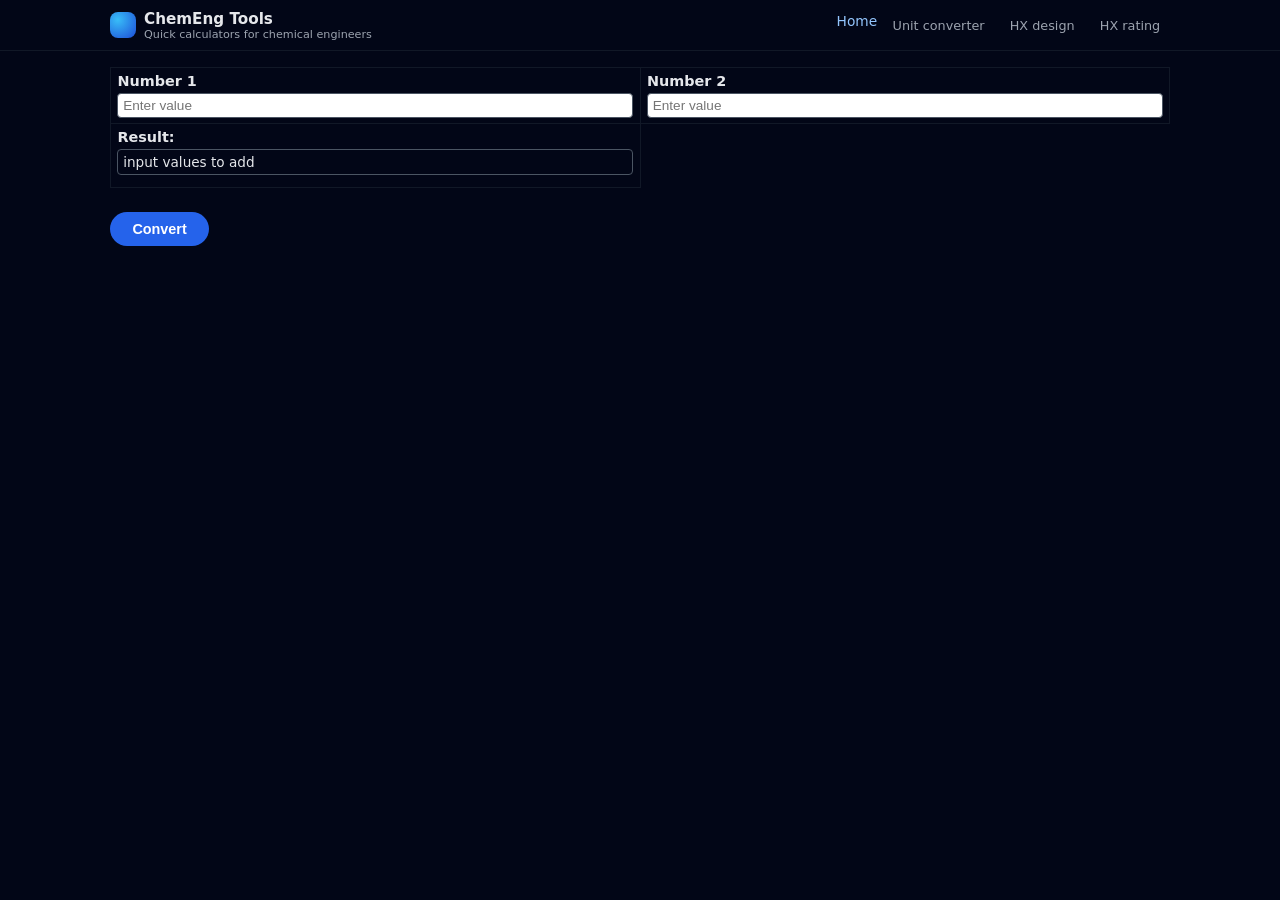
<file: heat-exchanger-rating.html>
<!doctype html>
<html lang="en">
<head>
  <meta charset="utf-8" />
  <title>Test Page</title>
  <meta name="viewport" content="width=device-width, initial-scale=1" />
  <link rel="stylesheet" href="website-style.css">
</head>
<body>
  <div id="tool-nav-container"></div>
  <script>
    // Load shared navbar from tool-nav.html
    (function () {
      var container = document.getElementById("tool-nav-container");
      if (!container) return;
      fetch("tool-nav.html")
        .then(function (res) { return res.text(); })
        .then(function (html) {
          container.innerHTML = html;
        })
        .catch(function (err) {
          console.error("Failed to load navigation:", err);
        });
    })();
  </script>
  <main>
    <div class="container">
      <div class="scroll-x">
        <table>
          <tr>
            <td>
              <div>
                <label for="number1">Number 1</label>
                <input id="number1" type="number" step="any" placeholder="Enter value" />
              </div>
            </td>
            <td>
              <div>
                <label for="number2">Number 2</label>
                <input id="number2" type="number" step="any" placeholder="Enter value" />
              </div>
            </td>
          </tr>  
          <tr>
            <td>
              <label for="result">Result:</label>
              <div id="result" class="result">input values to add</div>
              <div id="error" class="error"></div>
            </td>
          </tr>
          </table>
        </div>
        <button id="convertBtn">Convert</button>
      </div>
    </div>
  </main>

  <!-- Shared units & converters -->
  <script src="chemeng-units.js"></script>

  <!-- Page-specific UI logic -->
  <script>
    const NumOne = document.getElementById("number1");
    const NumTwo = document.getElementById("number2");
    const resultDiv = document.getElementById("result");
    const errorDiv = document.getElementById("error");
    const convertBtn = document.getElementById("convertBtn");

    function convert() {
      errorDiv.textContent = "";
      const EnOne = NumOne.value;
      const EnTwo = NumTwo.value;
      
      let result;
      try {
        result = EnOne + EnTwo;
      } catch (e) {
        console.error(e);
        errorDiv.textContent = "Conversion error: " + e.message;
        return;
      }
      resultDiv.textContent = result;      
    }
    
    convertBtn.addEventListener("click", convert);
    
    // Initial state
  </script>
</body>
</html>
</file>
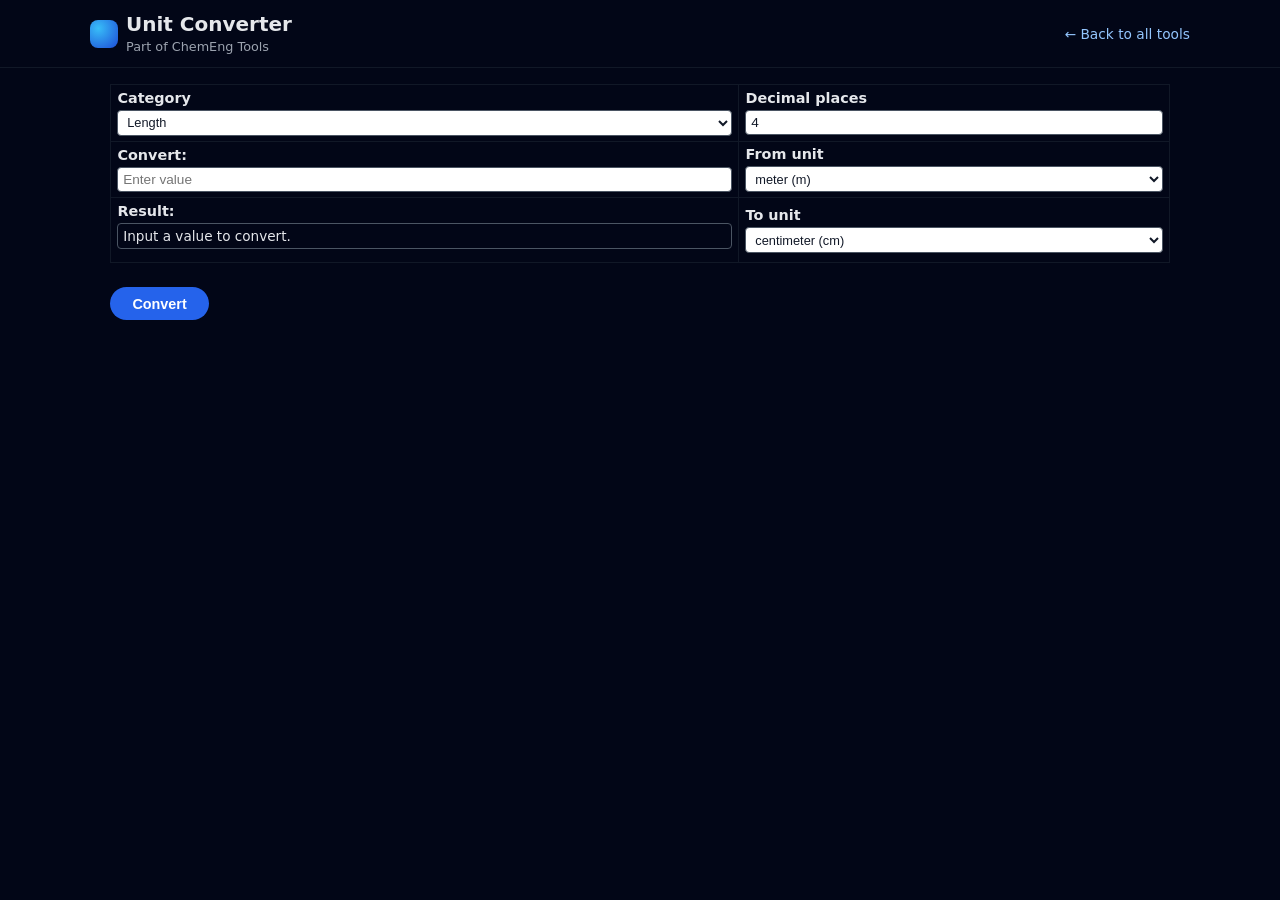
<file: unit-converter.html>
<!doctype html>
<html lang="en">
<head>
  <meta charset="utf-8" />
  <title>ChemEng Tools – Unit Converter</title>
  <meta name="viewport" content="width=device-width, initial-scale=1" />
  <link rel="stylesheet" href="website-style.css">
</head>
<body>
  <header>
    <div class="container brand">
      <div class="brand-left">
        <div class="logo"></div>
        <div>
          <h1>Unit Converter</h1>
          <span style="font-size:0.8rem;color:#9ca3af;">Part of ChemEng Tools</span>
        </div>
      </div>
      <a class="nav-link" href="index.html">← Back to all tools</a>
    </div>
  </header>

  <main>
    <div class="container">
      <div class="scroll-x">
        <table>
          <tr>
            <td>
              <div>
                <label for="category">Category</label>
                <select id="category"></select>
              </div>
            </td>
            <td>
              <div>
                <label for="decimals">Decimal places</label>
                <input id="decimals" type="number" min="0" max="10" value="4" />
              </div>
            </td>
          </tr>  
          <tr>
            <td>
              <div>
                <label for="value">Convert:</label>
                <input id="value" type="number" step="any" placeholder="Enter value" />
              </div>
            </td>
            <td>
              <div>
                <label for="fromUnit">From unit</label>
                <select id="fromUnit"></select>
              </div>
            </td>
          </tr>
          <tr>
            <td>
              <label for="result">Result:</label>
              <div id="result" class="result">Input a value to convert.</div>
              <div id="error" class="error"></div>
            </td>
            <td>
              <div>
                <label for="toUnit">To unit</label>
                <select id="toUnit"></select>
              </div>
            </td>
          </tr>
          </table>
        </div>
        <button id="convertBtn">Convert</button>
      </div>
    </div>
  </main>

  <!-- Shared units & converters -->
  <script src="chemeng-units.js"></script>

  <!-- Page-specific UI logic -->
  <script>
    const categorySelect = document.getElementById("category");
    const fromSelect = document.getElementById("fromUnit");
    const toSelect = document.getElementById("toUnit");
    const valueInput = document.getElementById("value");
    const decimalsInput = document.getElementById("decimals");
    const resultDiv = document.getElementById("result");
    const errorDiv = document.getElementById("error");
    const convertBtn = document.getElementById("convertBtn");

    // Populate categories from shared list
    for (const cat of getUnitCategories()) {
      const opt = document.createElement("option");
      opt.value = cat;
      opt.textContent = cat;
      categorySelect.appendChild(opt);
    }

    function populateUnits() {
      const category = categorySelect.value;
      fromSelect.innerHTML = "";
      toSelect.innerHTML = "";
      errorDiv.textContent = "";

      const units = getUnitsForCategory(category);
      units.forEach((u, idx) => {
        const o1 = document.createElement("option");
        const o2 = document.createElement("option");
        o1.value = u.key; o1.textContent = u.label;
        o2.value = u.key; o2.textContent = u.label;
        fromSelect.appendChild(o1);
        toSelect.appendChild(o2);
        if (idx === 1) toSelect.selectedIndex = 1;
      });
    }

    categorySelect.addEventListener("change", populateUnits);

    function convert() {
      errorDiv.textContent = "";
      const category = categorySelect.value;
      const fromKey = fromSelect.value;
      const toKey = toSelect.value;
      const valStr = valueInput.value;

      if (!valStr) {
        errorDiv.textContent = "Please enter a value.";
        return;
      }

      const value = Number(valStr);
      if (!Number.isFinite(value)) {
        errorDiv.textContent = "Invalid numeric value.";
        return;
      }

      let decimals = Number(decimalsInput.value);
      if (!Number.isInteger(decimals) || decimals < 0 || decimals > 10) {
        decimals = 4;
      }

      let result;
      try {
        result = convertUnits(category, value, fromKey, toKey);
      } catch (e) {
        console.error(e);
        errorDiv.textContent = "Conversion error: " + e.message;
        return;
      }
      resultDiv.textContent = result.toFixed(decimals);      
    }
    
    convertBtn.addEventListener("click", convert);
    valueInput.addEventListener("keydown", e => {
      if (e.key === "Enter") convert();
    });
    
    // Initial state
    categorySelect.value = "Length";
    populateUnits();
  </script>
</body>
</html>
</file>
<file: website-style.css>
* { box-sizing: border-box; }
    body {
      font-family: system-ui, -apple-system, BlinkMacSystemFont, "Segoe UI", sans-serif;
      background: #020617;
      color: #e5e7eb;
      margin: 0;
    }
    header {
      border-bottom: 1px solid #111827;
      background: #020617;
      position: sticky;
      top: 0;
      z-index: 10;
    }
    .container {
      max-width: 1100px;
      margin: 0 auto;
      padding: 1rem 1.25rem 2rem;
    }
    .brand {
      display: flex;
      align-items: center;
      justify-content: space-between;
      gap: 0.5rem;
      padding: 0.75rem 0;
    }
    .brand-left {
      display: flex;
      align-items: center;
      gap: 0.5rem;
    }
    .logo {
      width: 28px;
      height: 28px;
      border-radius: 8px;
      background: radial-gradient(circle at 30% 30%, #38bdf8, #1d4ed8);
    }
    h1 {
      font-size: 1.25rem;
      margin: 0;
    }
    a.nav-link {
      font-size: 0.86rem;
      color: #93c5fd;
      text-decoration: none;
    }
    a.nav-link:hover { color: #bfdbfe; }

    main .container {
      display: block;
    }

    .app {
      width: 100%;
      background: #020617;
      border-radius: 12px;
      padding: 1.5rem 1.8rem 1.5rem;
      box-shadow: 0 18px 40px rgba(0,0,0,0.6);
      border: 1px solid #111827;
      margin-bottom: 1.5rem;
    }

    h2 {
      font-size: 1.1rem;
      margin-top: 0;
      margin-bottom: 0.75rem;
    }

    p {
      margin-top: 0;
      margin-bottom: 0.75rem;
      font-size: 0.9rem;
      color: #9ca3af;
    }
    label {
      font-size: 0.9rem;
      font-weight: 600;
      display: block;
      margin-bottom: 0.25rem;
      color: #e5e7eb;
    }
    table {
      border-collapse: collapse;
      width: 100%;
      font-size: 0.85rem;
      margin-bottom: 0.75rem;
    }
    th, td {
      border: 1px solid #111827;
      padding: 0.3rem 0.4rem;
      vertical-align: middle;
    }
    th {
      background: #030712;
      font-weight: 600;
    }

    .center { text-align: center; }
    .right  { text-align: right; }

    input[type="number"],
    input[type="text"] {
      width: 100%;
      padding: 0.25rem 0.3rem;
      border-radius: 4px;
      border: 1px solid #4b5563;
      font-size: 0.85rem;
      background: #ffffff;
      color: #111827;
      outline: none;
      transition: border-color 0.18s ease, box-shadow 0.18s ease, background-color 0.18s ease;
    }

    .result, input[readonly] {
      width: 100%;
      padding: 0.25rem 0.3rem;
      border-radius: 4px;
      border: 1px solid #4b5563;
      font-size: 0.85rem;
      background: #020617;
      color: #e5e7eb;
      outline: none;
      transition: border-color 0.18s ease, box-shadow 0.18s ease, background-color 0.18s ease;    
    }

    select {
      width: 100%;
      padding: 0.22rem 0.3rem;
      border-radius: 4px;
      border: 1px solid #4b5563;
      font-size: 0.8rem;
      background: #ffffff;
      color: #111827;
    }

    .cell-flex {
      display: grid;
      grid-template-columns: 1.3fr 0.9fr;
      gap: 0.15rem;
      align-items: center;
    }

    button {
      margin-top: 0.75rem;
      padding: 0.55rem 1.4rem;
      border-radius: 999px;
      border: none;
      background: #2563eb;
      color: white;
      font-weight: 600;
      cursor: pointer;
      font-size: 0.9rem;
    }
    button:hover { background: #1d4ed8; }

    .note {
      font-size: 0.8rem;
      color: #9ca3af;
      margin-bottom: 0.5rem;
    }

    .scroll-x {
      overflow-x: auto;
    }

    code {
      background: #0b1120;
      padding: 0.05rem 0.25rem;
      border-radius: 4px;
      font-size: 0.8rem;
    }

    .error {
      color: #fca5a5;
      margin-top: 0.5rem;
      font-size: 0.9rem;
    }

    .muted {
      font-size: 0.8rem;
      color: #6b7280;
      margin-top: 0.4rem;
    }

    .buttons-row {
      margin-top: 0.75rem;
      display: flex;
      gap: 0.75rem;
      flex-wrap: wrap;
    }
    .btn-secondary {
      background: #111827;
      color: #e5e7eb;
    }
    .btn-secondary:hover {
      background: #1f2937;
    }
    
    .result-highlight {
      color: #e0f2fe;
    }
    
    .output-highlight {
      border-color: #38bdf8 !important;
      box-shadow: 0 0 0 1px #1d4ed8, 0 0 12px rgba(56,189,248,0.45);
      background-color: #020617;
    }
</file>
